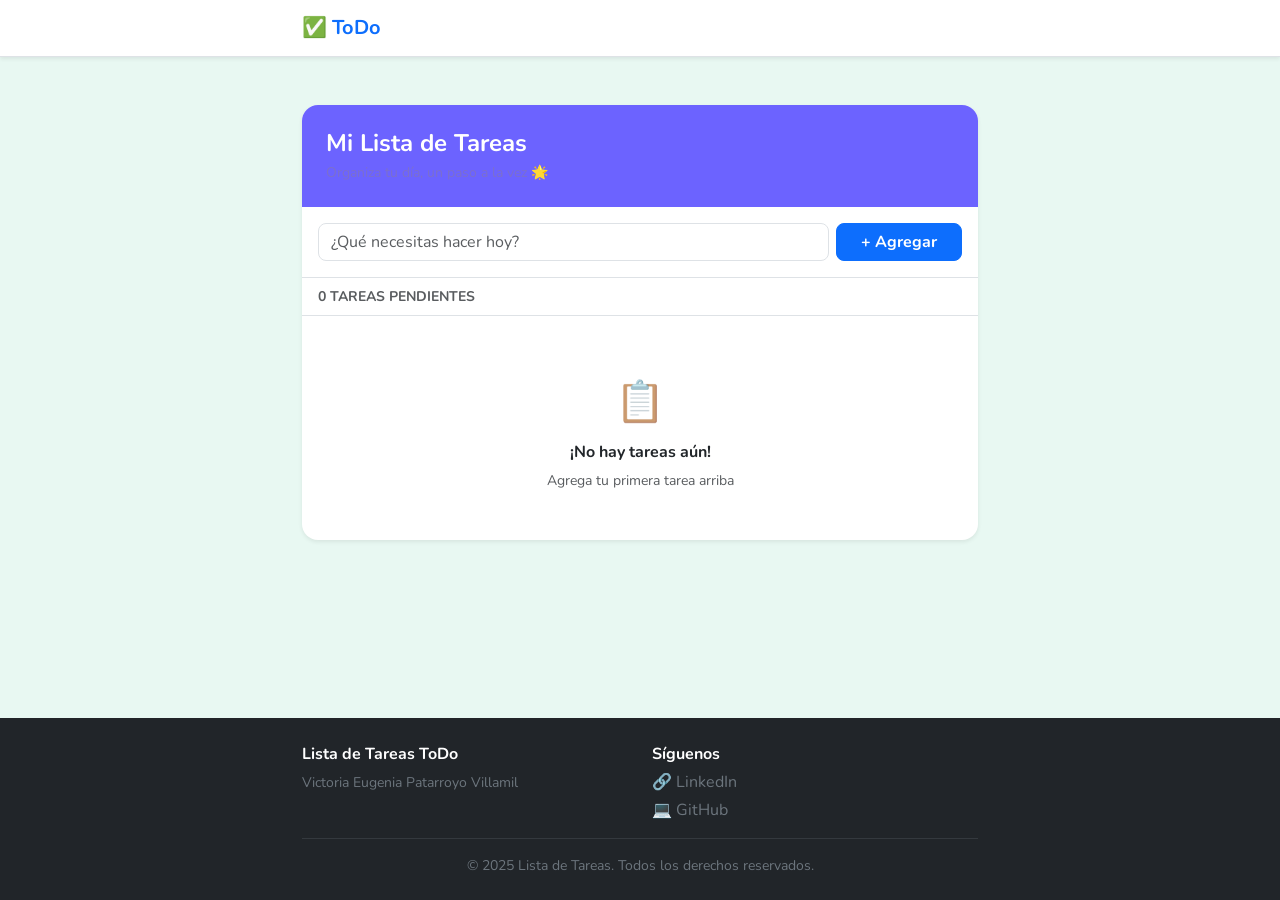
<file: index.html>
<!doctype html>
<html lang="es">
  <head>
    <meta charset="UTF-8" />
    <meta name="viewport" content="width=device-width, initial-scale=1.0" />
    <title>ToDo — Lista de Tareas</title>
    <!-- Bootstrap CSS -->
    <link
      href="https://cdn.jsdelivr.net/npm/bootstrap@5.3.3/dist/css/bootstrap.min.css"
      rel="stylesheet"
    />
    <!-- Google Fonts -->
    <link
      href="https://fonts.googleapis.com/css2?family=Nunito:wght@400;600;700;800&display=swap"
      rel="stylesheet"
    />
    <!-- Estilos propios (van después de Bootstrap para poder sobrescribir) -->
    <link rel="stylesheet" href="estilos.css" />
  </head>
  <body style="background-color: #e8f8f2">
    <!-- Contenedor de alertas flotantes -->
    <div id="alertContainer"></div>

    <!-- Navbar Bootstrap -->
    <nav
      class="navbar navbar-expand-lg navbar-light bg-white border-bottom shadow-sm"
    >
      <div class="container" style="max-width: 700px">
        <a class="navbar-brand fw-bold text-primary" href="#"> ✅ ToDo </a>
        <button
          class="navbar-toggler"
          type="button"
          data-bs-toggle="collapse"
          data-bs-target="#navbarNav"
          aria-controls="navbarNav"
          aria-expanded="false"
          aria-label="Toggle navigation"
        >
          <span class="navbar-toggler-icon"></span>
        </button>
        <div class="collapse navbar-collapse" id="navbarNav">
          <ul class="navbar-nav ms-auto"></ul>
        </div>
      </div>
    </nav>

    <!-- Contenido principal -->
    <main class="py-5">
      <div class="container" style="max-width: 700px">
        <div class="card shadow-sm border-0 rounded-4 overflow-hidden">
          <!-- Encabezado de la tarjeta -->
          <div class="card-header-custom p-4">
            <h1 class="fw-bold mb-1 fs-4" style="color: #ffffff">
              Mi Lista de Tareas
            </h1>
            <p class="mb-0 small" style="color: #7c6fcd !important">
              Organiza tu día, un paso a la vez 🌟
            </p>
          </div>

          <div class="card-body p-0">
            <!-- Fila de entrada para nueva tarea -->
            <div class="input-group p-3 border-bottom">
              <input
                type="text"
                id="nueva-tarea"
                class="form-control rounded-3 me-2 border"
                placeholder="¿Qué necesitas hacer hoy?"
              />
              <button
                class="btn btn-primary rounded-3 px-4 fw-bold"
                onclick="adicionarTarea()"
              >
                + Agregar
              </button>
            </div>

            <!-- Contador de tareas pendientes -->
            <div
              class="px-3 py-2 text-muted small fw-bold text-uppercase border-bottom"
            >
              <span id="task-count">0 tareas pendientes</span>
            </div>

            <!-- Lista de tareas -->
            <ul id="list-group" class="list-group list-group-flush px-2 pt-2">
              <!-- Las tareas se agregan aquí dinámicamente -->
            </ul>

            <!-- Mensaje cuando no hay tareas -->
            <div
              id="empty-state"
              class="empty-state text-center py-5 text-muted"
            >
              <div class="empty-icon">📋</div>
              <p class="fw-bold text-dark mt-2 mb-1">¡No hay tareas aún!</p>
              <small>Agrega tu primera tarea arriba</small>
            </div>
          </div>
        </div>
      </div>
    </main>

    <!-- Footer -->
    <footer class="bg-dark text-secondary py-4 mt-auto">
      <div class="container" style="max-width: 700px">
        <div class="row mb-3">
          <div class="col-md-6 mb-3 mb-md-0">
            <strong class="text-white d-block mb-1"
              >Lista de Tareas ToDo</strong
            >
            <small>Victoria Eugenia Patarroyo Villamil</small>
          </div>
          <div class="col-md-6">
            <strong class="text-white d-block mb-1">Síguenos</strong>
            <a
              href="https://www.linkedin.com/in/victoriaeugeniapatarroyo/"
              target="_blank"
              class="d-block text-secondary text-decoration-none footer-link mb-1"
            >
              🔗 LinkedIn
            </a>
            <a
              href="https://github.com/victoriapatarroyo"
              target="_blank"
              class="d-block text-secondary text-decoration-none footer-link"
            >
              💻 GitHub
            </a>
          </div>
        </div>
        <hr class="border-secondary" />
        <p class="text-center mb-0 small text-secondary">
          © 2025 Lista de Tareas. Todos los derechos reservados.
        </p>
      </div>
    </footer>

    <!-- Bootstrap JS (necesario para el menú hamburguesa en móvil) -->
    <script src="https://cdn.jsdelivr.net/npm/bootstrap@5.3.3/dist/js/bootstrap.bundle.min.js"></script>
    <script src="script.js"></script>
  </body>
</html>
</file>
<file: estilos.css>
/* ===================================================
   Estilos propios — complementan Bootstrap
   Solo definen lo que Bootstrap no cubre
=================================================== */

body {
  font-family: "Nunito", sans-serif;
  background-color: #e8f8f2 !important;
  min-height: 100vh;
  display: flex;
  flex-direction: column;
}

/* Encabezado morado de la tarjeta */
.card-header-custom {
  background: #6c63ff;
}

/* Cada fila de tarea */
.tarea-item {
  display: flex;
  align-items: center;
  gap: 10px;
  padding: 12px 14px;
  border-radius: 8px;
  margin-bottom: 6px;
  border: 1px solid #e5e3fa;
  background: #fafafa;
  list-style: none;
}

/* Círculo de verificación */
.task-check {
  width: 20px;
  height: 20px;
  min-width: 20px;
  border: 2px solid #ddd;
  border-radius: 5px;
  cursor: pointer;
  display: flex;
  align-items: center;
  justify-content: center;
  font-size: 0.75rem;
  color: transparent;
  background: white;
}

.task-check:hover {
  border-color: #6c63ff;
}

.tarea-item.done .task-check {
  background: #22c55e;
  border-color: #22c55e;
  color: white;
}

/* Texto de la tarea */
.task-text {
  flex: 1;
  font-size: 0.95rem;
  font-weight: 600;
  word-break: break-word;
}

.tarea-item.done .task-text {
  text-decoration: line-through;
  color: #aaa;
}

/* Botón caneca */
.btn-delete {
  background: none;
  border: none;
  cursor: pointer;
  color: #ccc;
  font-size: 1rem;
  padding: 2px 6px;
  border-radius: 5px;
  line-height: 1;
}

.btn-delete:hover {
  color: #ef4444;
  background: #fef2f2;
}

/* Estado vacío */
.empty-state {
  display: none;
}
.empty-state.visible {
  display: block;
}
.empty-icon {
  font-size: 2.5rem;
}

/* Alertas flotantes */
#alertContainer {
  position: fixed;
  top: 70px;
  right: 16px;
  z-index: 9999;
  display: flex;
  flex-direction: column;
  gap: 6px;
  min-width: 260px;
}

.alert {
  padding: 10px 14px;
  border-radius: 10px;
  font-weight: 700;
  font-size: 0.88rem;
  display: flex;
  align-items: center;
  gap: 8px;
  box-shadow: 0 2px 10px rgba(0, 0, 0, 0.1);
}

.alert-success {
  background: #f0fdf4;
  border: 1px solid #bbf7d0;
  color: #15803d;
}
.alert-danger {
  background: #fef2f2;
  border: 1px solid #fecaca;
  color: #b91c1c;
}

.alert-close {
  margin-left: auto;
  background: none;
  border: none;
  cursor: pointer;
  color: inherit;
  opacity: 0.5;
  font-size: 0.9rem;
}

.alert-close:hover {
  opacity: 1;
}

/* Links del footer */
.footer-link:hover {
  color: white !important;
}
</file>
